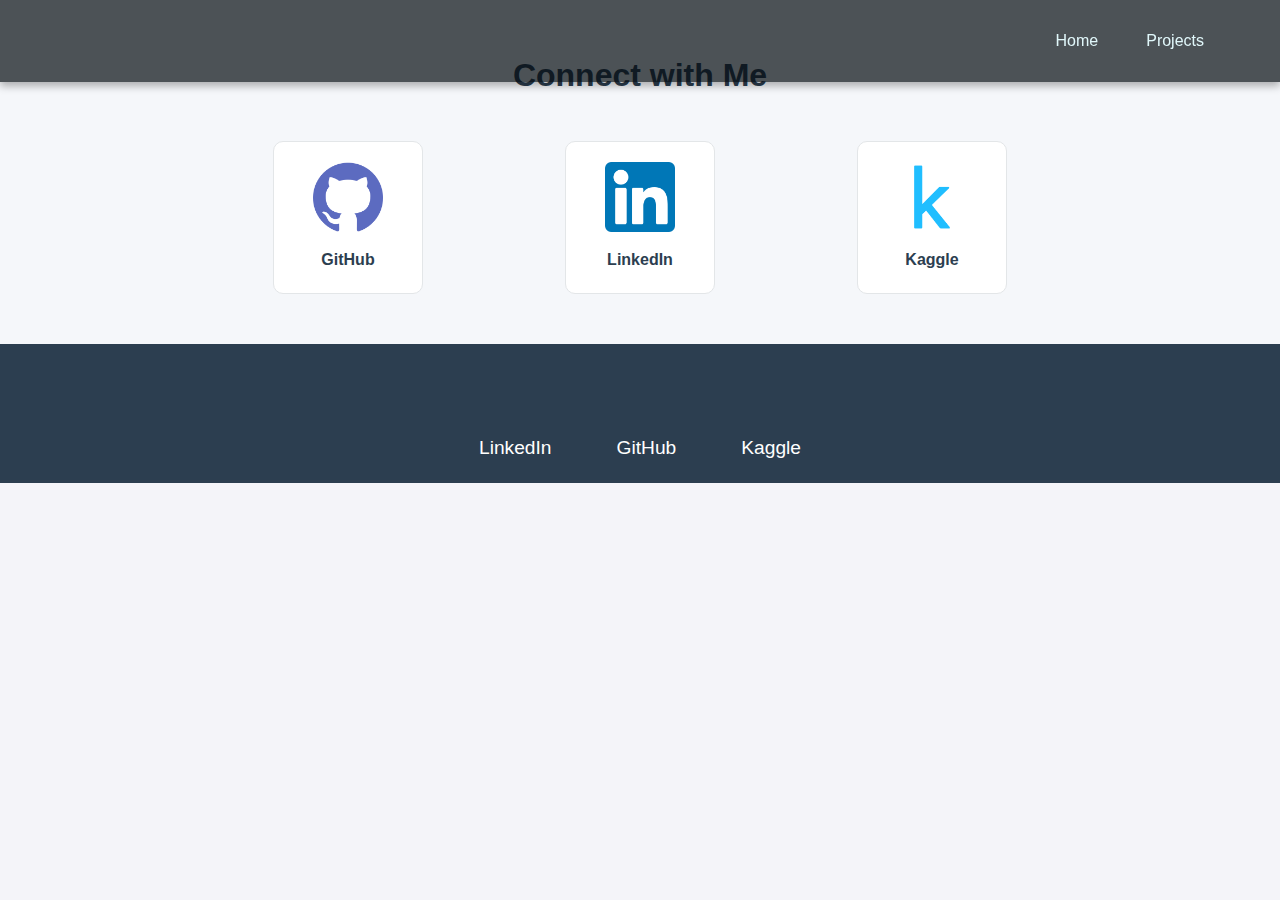
<file: Profile_Links.html>
<!DOCTYPE html>
<html lang="en">
<head>
    <meta charset="UTF-8">
    <meta name="viewport" content="width=device-width, initial-scale=1.0">
    <title>Geetanjali Dake</title>
    <link rel="stylesheet" href="Home_Style.css"> <!-- Link to your CSS file -->
    <link rel="stylesheet" href="Profile_Links.css">
    <link href='https://fonts.googleapis.com/css?family=Poppins' rel='stylesheet'>
</head>
<body>


    <!-- Header Section -->
    <header>
        <div class="header_container">
            <h1 class="logo">Welcome to my Portfolio</h1>
            <nav>
                <ul class="nav-links">
                    <li><a href="index.html">Home</a></li>
                    <!-- <li><a href="#about">About</a></li> -->
                    <li><a href="Projects.html">Projects</a></li>
                    <!-- <li><a href="#skills">Skills</a></li> -->
                    <!-- <li><a href="#contact">Contact</a></li> -->
                </ul>
                <div class="hamburger">
                    <span class="bar"></span>
                    <span class="bar"></span>
                    <!-- <span class="bar"></span> -->
                </div>
            </nav>
        </div>
    </header>

    <!-- Profile links section -->
    <section id="profiles">
        <div class="container">
            <h2>Connect with Me</h2>
            <div class="profile-grid">
                <a href="https://github.com/7693geetu" target="_blank" class="profile-card">
                    <div class="icon-wrapper">
                        <img src="assets\github.png" alt="GitHub">
                    </div>
                    <span>GitHub</span>
                </a>
                <a href="https://linkedin.com/in/geetanjali-dake-943a17229" target="_blank" class="profile-card">
                    <div class="icon-wrapper">
                        <img src="assets\linkdin.png" alt="LinkedIn">
                    </div>
                    <span>LinkedIn</span>
                </a>
                <a href="https://www.kaggle.com/geetusd" target="_blank" class="profile-card">
                    <div class="icon-wrapper">
                        <img src="assets\189_Kaggle_logo_logos-512.webp" alt="Kaggle">
                    </div>
                    <span>Kaggle</span>
                </a>
            </div>
        </div>
    </section>
    


    <!-- Footer Section -->
    <footer>
        <div class="container">
            <p>&copy; 2024 Geetanjali Dake. All Rights Reserved.</p>
            <ul class="socials">
                <li><a href="https://linkedin.com/in/geetanjali-dake-943a17229">LinkedIn</a></li>
                <li><a href="https://github.com/7693geetu">GitHub</a></li>
                <li><a href="https://www.kaggle.com/geetusd">Kaggle</a></li>
            </ul>
        </div>
    </footer>

    <!-- Link to external JavaScript file -->
    <script src="header_toggle.js"></script>
</body>
</html>
</file>
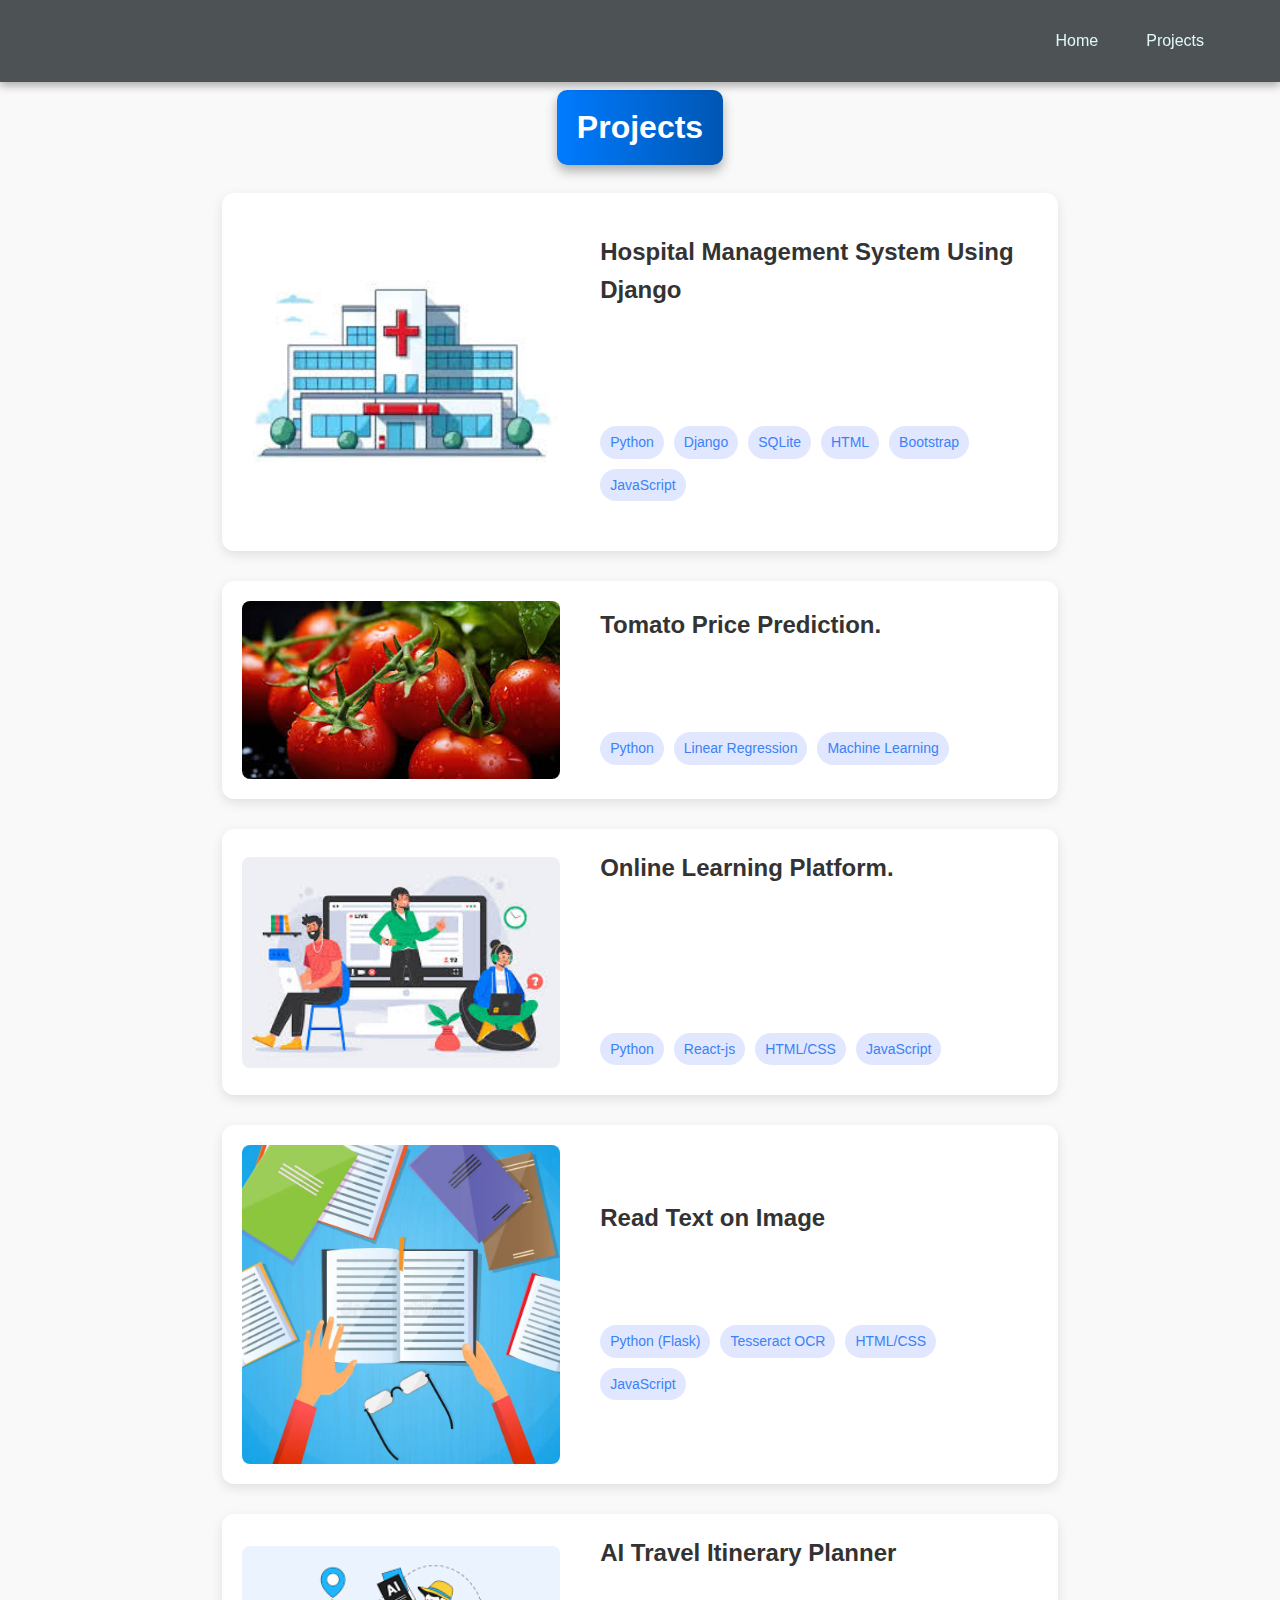
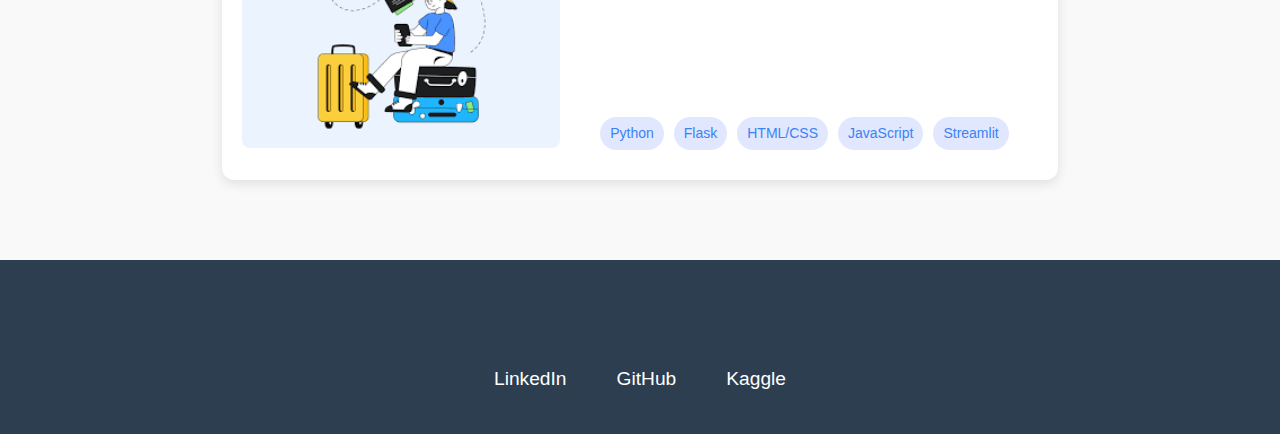
<file: Projects.html>
<!DOCTYPE html>
<html lang="en">
<head>
    <meta charset="UTF-8">
    <meta name="viewport" content="width=device-width, initial-scale=1.0">
    <title>Geetanjali Dake</title>
    <link rel="stylesheet" href="Home_Style.css"> <!-- Link to your CSS file -->
    <link rel="stylesheet" href="Projects_Style.css">
    <link href='https://fonts.googleapis.com/css?family=Poppins' rel='stylesheet'>
</head>
<body>

    <!-- Header Section -->
    <header>
        <div class="header_container">
            <h1 class="logo">Welcome to my Portfolio</h1>
            <nav>
                <ul class="nav-links">
                    <li><a href="index.html">Home</a></li>
                    <!-- <li><a href="#about">About</a></li> -->
                    <li><a href="Projects.html">Projects</a></li>
                    <!-- <li><a href="#skills">Skills</a></li> -->
                    <!-- <li><a href="#contact">Contact</a></li> -->
                </ul>
                <div class="hamburger">
                    <span class="bar"></span>
                    <span class="bar"></span>
                    <!-- <span class="bar"></span> -->
                </div>
            </nav>
        </div>
    </header> 

    <!-- Projects Section -->
    <section id="projects">
        <div class="container">
            <h2 class="about-heading">Projects</h2>
            <a href="https://github.com/7693geetu/Hospital_Management_System" class="project-card" target="_blank">
                <img src="assets\download.jpg" alt="Hospital App Project"> 
                <div class="project-content">
                    <h3>Hospital Management System Using Django</h3>
                    <p>Django Hospital Management System is a comprehensive application designed to efficiently manage hospital operations.</p>
                    <div class="tags">
                        <span>Python</span>
                        <span>Django</span>
                        <span>SQLite</span>
                        <span>HTML</span>
                        <span>Bootstrap</span>
                        <span>JavaScript</span>
                    </div>
                </div>
            </a>

            <a href="https://github.com/7693geetu/Tomato_Price_Prediction" class="project-card" target="_blank">
                <img src="assets\image4.jfif" alt="Tomato Price Prediction"> <!-- Update the image source with your actual image -->
                <div class="project-content">
                    <h3>Tomato Price Prediction.</h3>
                    <p>This main objective of this project is to analysis historical data and predict future price of tomato.</p>
                    <div class="tags">
                        <span>Python</span>
                        <span>Linear Regression</span>
                        <span>Machine Learning</span>
                    </div>
                </div>
            </a>
            
            <a href="https://github.com/7693geetu/learner-support" class="project-card" target="_blank">
                <img src="assets\image5.jfif" alt="Online Learning Platform"> 
                <div class="project-content">
                    <h3>Online Learning Platform.</h3>
                    <p>The online learning platform provides a flexible and accessible educational environment that allows learners to access courses, resources, and support through the internet.</p>
                    <div class="tags">
                        <span>Python</span>
                        <span>React-js</span>
                        <span>HTML/CSS</span>
                        <span>JavaScript</span>
                    </div>
                </div>
            </a>

            <a href="https://github.com/7693geetu/Read-Text-on-Image" class="project-card" target="_blank">
                <img src="assets\image 9.webp" alt="Read Text on Image"> 
                <div class="project-content">
                    <h3>Read Text on Image</h3>
                    <p>A Flask-based web application that extracts text from images using Tesseract OCR.</p>
                    <div class="tags">
                        <span>Python (Flask)</span>
                        <span>Tesseract OCR</span>
                        <span>HTML/CSS</span>
                        <span>JavaScript</span>
                    </div>
                </div>
            </a>

            <a href="https://github.com/7693geetu/AI-Travel-Itinerary-Planner" class="project-card" target="_blank">
                <img src="assets\traveler.png" alt="AI-Powered Travel Planner"> 
                <div class="project-content">
                    <h3>AI Travel Itinerary Planner</h3>
                    <p>The AI-powered system will simulate a conversation to gather user preferences, utilize web-search tools for relevant suggestions, and create a detailed travel plan.</p>
                    <div class="tags">
                        <span>Python</span>
                        <span>Flask</span>
                        <span>HTML/CSS</span>
                        <span>JavaScript</span>
                        <span>Streamlit</span>
                        
                    </div>
                </div>
            </a>
        </div>
    </section>
    

    <!-- Footer Section -->
    <footer>
        <div class="container">
            <p>&copy; 2024 Geetanjali Dake. All Rights Reserved.</p>
            <ul class="socials">
                <li><a href="https://linkedin.com/in/geetanjali-dake-943a17229">LinkedIn</a></li>
                <li><a href="https://github.com/7693geetu">GitHub</a></li>
                <li><a href="https://www.kaggle.com/geetusd">Kaggle</a></li>
            </ul>
        </div>
    </footer>

    <!-- Link to external JavaScript file -->
    <script src="header_toggle.js"></script>
</body>
</html>
</file>
<file: Home_Style.css>
/* Custom scrollbar styles for Chrome, Safari, and Edge */
::-webkit-scrollbar {
    width: 12px; /* Width of the scrollbar */
}

::-webkit-scrollbar-track {
    background: #f1f1f1; /* Light background for the track */
    border-radius: 10px;  /* Round the track edges */
}

::-webkit-scrollbar-thumb {
    background-color: #00bcd4; /* Color of the draggable part (using your accent color) */
    border-radius: 10px;       /* Rounded edges on the thumb */
    border: 4px solid #f1f1f1; /* Space between the thumb and the track */
}

::-webkit-scrollbar-thumb:hover {
    background-color: #00a0b7; /* Slightly darker on hover for better visibility */
}

/* For Firefox */
scrollbar {
    width: 12px;
    height: 12px;
}

/* Scrollbar styling for vertical and horizontal scrollbars (optional) */
::-webkit-scrollbar:vertical {
    width: 12px;
}

::-webkit-scrollbar:horizontal {
    height: 12px;
}


/* Base styles */
* {
    margin: 0;
    padding: 0;
    box-sizing: border-box;
}

body {
    font-family: Poppins;
    line-height: 1.6;
    background-color: #f4f4f9;
}

.container {
    width: 90%;
    margin: 0 auto;
    max-width: 1000px;
}

/* Header */
/* CSS */
* {
    margin: 0;
    padding: 0;
    box-sizing: border-box;
}

body {
    font-family: Arial, sans-serif;
    scroll-behavior: smooth;
}

/* Header Styling */
header {
    width: 100%;
    padding: 1rem 0;
    position: fixed;
    top: 0;
    background: rgba(4, 12, 16, 0.7);
    color: white;
    box-shadow: 0 4px 8px rgba(0, 0, 0, 0.3);
    z-index: 1000;
    transition: background 0.3s ease;
}

.header_container {
    display: flex;
    justify-content: space-between;
    align-items: center;
    width: 90%;
    max-width: 1200px;
    margin: auto;
}

.logo {
    font-size: 2rem; /* Slightly larger font for more emphasis */
    font-weight: bold;
    color: transparent;
    background: linear-gradient(90deg, #4a90e2, #007bff, #0056b3);
    background-clip: text;
    -webkit-background-clip: text;
    text-shadow: 2px 2px 8px rgba(74, 144, 226, 0.5),
                 0 0 20px rgba(0, 123, 255, 0.3);
    transition: transform 0.4s ease, text-shadow 0.4s ease;
}

/* Hover Effect */
.logo:hover {
    transform: scale(1.2) rotate(3deg); /* Scale up and tilt slightly */
    text-shadow: 
        0 0 15px rgba(74, 144, 226, 0.8),   /* Light blue glow */
        0 0 25px rgba(0, 123, 255, 0.6),   /* Vibrant blue glow */
        0 0 35px rgba(0, 86, 179, 0.4);    /* Deeper blue glow */
    background: linear-gradient(90deg, #4a90e2, #007bff, #0056b3); /* Gradient animation */
    background-clip: text;
    -webkit-background-clip: text;
    color: transparent;
    animation: gradient-flow 2s infinite; /* Animate gradient */
    cursor: pointer; /* Show a pointer cursor to indicate interactivity */
}

/* Gradient Flow Animation */
@keyframes gradient-flow {
    0% {
        background-position: 0% 50%;
    }
    50% {
        background-position: 100% 50%;
    }
    100% {
        background-position: 0% 50%;
    }
}


.nav-links {
    list-style: none;
    display: flex;
    gap: 1.5rem;
}

.nav-links li a {
    color: #e0f7fa; /* Light blue text color */
    text-decoration: none;
    font-size: 1rem;
    position: relative;
    padding: 8px 12px;
    transition: transform 0.3s, background-color 0.3s, color 0.3s;
    border-radius: 5px; /* Rounded corners for the box */
}

/* Hover Box Effect */
.nav-links li a:hover {
    background-color: #007bff; /* Bright blue background on hover */
    color: #ffffff; /* White text for contrast */
    transform: scale(1.1); /* Zoom effect */
    box-shadow: 0 4px 8px rgba(0, 123, 255, 0.5); /* Blue shadow for depth */
}

/* Underline Animation */
.nav-links li a::after {
    content: "";
    position: absolute;
    bottom: -2px; /* Slightly outside the box */
    left: 0;
    width: 100%;
    height: 2px;
    background-color: #4a90e2; /* Subtle blue underline */
    transform: scaleX(0);
    transform-origin: bottom right;
    transition: transform 0.25s ease-out;
}

.nav-links li a:hover::after {
    transform: scaleX(1);
    transform-origin: bottom left;
}



/* Hamburger Menu for Mobile */
.hamburger {
    display: none;
    flex-direction: column;
    cursor: pointer;
    gap: 5px;
    z-index: 1500;
}

.hamburger .bar {
    width: 25px;
    height: 3px;
    background-color: white;
    border-radius: 3px;
    transition: all 0.3s;
}

.hamburger.active .bar:nth-child(1) {
    transform: rotate(45deg) translate(5px, 5px);
}

.hamburger.active .bar:nth-child(2) {
    opacity: 0;
}

.hamburger.active .bar:nth-child(3) {
    transform: rotate(-45deg) translate(5px, -5px);
}

/* Responsive Navigation Menu */
@media (max-width: 768px) {
    .nav-links {
        position: fixed;
        top: 0;
        right: -100%;
        height: 100vh;
        width: 100%;
        background-color: rgba(0, 0, 0, 0.9);
        flex-direction: column;
        align-items: center;
        justify-content: center;
        transition: right 0.5s ease;
    }

    .nav-links.active {
        right: 0;
    }

    .nav-links li {
        margin: 1.5rem 0;
    }

    .hamburger {
        display: flex;
    }
}


.about-heading {
    margin-bottom: 20px;
    font-size: 32px; /* Slightly larger font for better focus */
    color: #ffffff; /* Text color */
    background: linear-gradient(90deg, #007bff, #0056b3); /* Gradient background */
    padding: 12px 20px; /* More padding for a bolder look */
    border-radius: 10px; /* Smooth rounded corners */
    display: inline-block;
    box-shadow: 0 6px 12px rgba(0, 0, 0, 0.3); /* Shadow for depth */
    position: relative;
    overflow: hidden;
    transition: transform 0.3s ease, box-shadow 0.3s ease, background 0.3s ease;
}

/* Glow Effect */
.about-heading::before {
    content: "";
    position: absolute;
    top: 0;
    left: 0;
    width: 100%;
    height: 100%;
    background: rgba(255, 255, 255, 0.2); /* Light glow */
    opacity: 0;
    transition: opacity 0.4s, transform 0.4s;
    transform: scale(1.5);
    z-index: -1;
}

/* Hover Effects */
.about-heading:hover {
    transform: scale(1.05); /* Slightly zoom in */
    box-shadow: 0 8px 16px rgba(0, 0, 0, 0.4); /* Stronger shadow */
    background: linear-gradient(90deg, #0056b3, #007bff); /* Reverse gradient */
}

.about-heading:hover::before {
    opacity: 1;
    transform: scale(1);
}




/* Hero Section Styling */
/* Hero Section Styling */
.hero {
    display: flex;
    align-items: center;
    justify-content: center;
    text-align: center;
    height: 100vh;
    background: linear-gradient(rgba(0, 0, 0, 0.7), rgba(0, 0, 0, 0.7)), 
                url('AI2_IMAGE.jpg') no-repeat center center/cover;
    color: white;
    position: relative;
    background-size: cover;
    animation: backgroundMove 10s ease infinite; /* Moving background animation */
}

.container {
    max-width: 900px;
    padding: 0 2rem;
    animation: fadeIn 1.5s ease-out;
}

/* Hero Title (Main Heading) */
h1 {
    font-size: 4rem;
    font-weight: 900;
    margin-bottom: 0.75rem;
    animation: slideInDown 1s ease forwards, textGlow 1.5s ease-out infinite alternate;
    opacity: 0;
    line-height: 1.2;
    color: #fff;
    letter-spacing: 2px;
    text-shadow: 0 0 20px rgba(0, 0, 0, 0.7), 0 0 30px rgba(0, 0, 0, 0.7); /* Glowing text shadow */
    animation-delay: 0.5s; /* Delay the glow effect slightly */
}

h1 span {
    display: inline-block;
    opacity: 0;
    animation: textReveal 2s ease-out forwards;
}

p {
    font-size: 1.6rem;
    margin-bottom: 2rem;
    animation: slideInUp 1.2s ease forwards;
    opacity: 0;
    line-height: 1.8;
    color: #d3d3d3;
    max-width: 80%;
    margin-left: auto;
    margin-right: auto;
}

.btn {
    display: inline-block;
    padding: 0.75rem 2.5rem;
    font-size: 1.3rem;
    font-weight: 600;
    color: #fff;
    background-color: #007BFF;
    border-radius: 5px;
    text-decoration: none;
    text-transform: uppercase;
    letter-spacing: 1.5px;
    transition: transform 0.3s, box-shadow 0.3s, background-color 0.3s ease;
    animation: fadeIn 2s ease-out forwards;
    opacity: 0;
}

.btn:hover {
    transform: scale(1.1);
    box-shadow: 0 8px 25px rgba(0, 0, 0, 0.2);
    background-color: #0056b3;
    transition: all 0.3s ease-out;
}

/* Keyframes for Animations */
@keyframes fadeIn {
    from {
        opacity: 0;
    }
    to {
        opacity: 1;
    }
}

@keyframes slideInDown {
    0% {
        opacity: 0;
        transform: translateY(-50px);
    }
    100% {
        opacity: 1;
        transform: translateY(0);
    }
}

@keyframes slideInUp {
    0% {
        opacity: 0;
        transform: translateY(50px);
    }
    100% {
        opacity: 1;
        transform: translateY(0);
    }
}

@keyframes backgroundMove {
    0% {
        background-position: center;
    }
    50% {
        background-position: top right;
    }
    100% {
        background-position: center;
    }
}

/* Text Glow Animation */
@keyframes textGlow {
    0% {
        text-shadow: 0 0 20px rgba(0, 0, 0, 0.7), 0 0 30px rgba(0, 0, 0, 0.7);
    }
    50% {
        text-shadow: 0 0 30px rgba(255, 255, 255, 1), 0 0 40px rgba(0, 255, 255, 0.8);
    }
    100% {
        text-shadow: 0 0 20px rgba(0, 0, 0, 0.7), 0 0 30px rgba(0, 0, 0, 0.7);
    }
}

/* Text Reveal Effect */
@keyframes textReveal {
    0% {
        opacity: 0;
        transform: translateX(-100%);
    }
    100% {
        opacity: 1;
        transform: translateX(0);
    }
}

/* Responsive Design */
@media (max-width: 768px) {
    h1 {
        font-size: 3rem;
    }

    p {
        font-size: 1.3rem;
    }

    .btn {
        font-size: 1.1rem;
        padding: 0.8rem 2rem;
    }
}

.hero .container {
    box-shadow: 0 15px 30px rgba(0, 0, 0, 0.15);
    border-radius: 10px;
}




/* About Section */
.about-section {
    padding: 60px 0;
    background-color: #f5f5f5; /* Light gray background for a modern look */
}

.about-content {
    display: flex;
    justify-content: space-between;
    align-items: center;
    flex-wrap: wrap;  /* Makes it responsive */
    gap: 20px;
}

.about-section .container {
    text-align: left;
    justify-content: flex-start;
}

.about-text {
    flex: 1;
    max-width: 600px;
}

.about-text h2 {
    color: #ffffff; /* Soft green color for 'About Me' heading */
    font-size: 1.2rem;
    text-transform: uppercase;
    margin-bottom: 10px;
}

.about-text h3 {
    font-size: 2.25rem;
    font-weight: 700; /* Bold font for subheading */
    margin-bottom: 20px;
    color: #333;  /* Dark gray for the main heading */
}

.about-text p {
    font-size: 1.1rem;
    line-height: 1.75;
    margin-bottom: 20px;
    text-align: justify;
    color: #555;  /* Dark gray text for readability */
}

.about-text a.btn {
    background-color: #1672d5; /* Blue button color to maintain a tech vibe */
    color: #05ff61;
    padding: 12px 25px;
    text-decoration: none;
    border-radius: 5px;
    font-size: 1rem;
    font-weight: 600;
    letter-spacing: 1px;
    transition: background-color 0.3s ease, transform 0.3s ease;
}

.about-text a.btn:hover {
    background-color: #0056b3; /* Darker blue on hover */
    transform: translateY(-2px); /* Slight lift effect on hover */
}

/* About Image */
.about-image {
    flex: 1;
    max-width: 450px; /* Reduced width to keep balance */
    margin: 0 auto;
}

.about-image img {
    width: 100%;
    height: 100%;
    object-fit: cover;
    border-radius: 10px;
    box-shadow: 0 15px 30px rgba(0, 0, 0, 0.1); /* Soft shadow for depth */
    display: block;
}

/* Responsive Design */
@media (max-width: 768px) {
    .about-content {
        flex-direction: column;
        text-align: center;
    }

    .about-image {
        margin-top: 20px;
        max-width: 100%; /* Full width on mobile */
    }

    .about-text {
        text-align: center;
    }

    .about-text h3 {
        font-size: 1.8rem; /* Slightly smaller font on mobile */
    }

    .about-text p {
        font-size: 1rem; /* Adjust paragraph text size for readability */
    }

    .about-text a.btn {
        font-size: 0.9rem;
        padding: 10px 20px;
    }
}


/* Card Section */
/* Container and Titles */
.cards-section {
    padding: 4rem 2rem;  /* Increased padding for better spacing */
    background-color: #f4f4f9;
    text-align: center;
}

.cards-section h2.about-heading {
    font-size: 2rem;
    margin-bottom: 1rem;
    color: #007bff;
    background: none;
    padding: 0;
    text-shadow: none;
}

.cards-section h3.subtitle {
    font-size: 1.2rem;
    color: #555;
    margin-bottom: 2rem;
}

/* Cards Wrapper */
.cards {
    display: flex;
    flex-wrap: wrap;
    gap: 2rem;  /* Increased gap between cards */
    justify-content: center;
    margin-top: 20px;  /* Optional: Adds a bit more space at the top of the card container */
}

/* Individual Card Styling */
.card {
    width: 300px; /* Fixed width */
    height: 400px; /* Fixed height */
    background-color: white;
    border-radius: 10px;
    box-shadow: 0 4px 8px rgba(0, 0, 0, 0.2);
    overflow: hidden;
    text-align: center;
    transition: transform 0.3s, box-shadow 0.3s;
    margin-bottom: 2rem;  /* Adds bottom margin to create space between rows of cards */
}

.card:hover {
    transform: translateY(-5px);
    box-shadow: 0 8px 16px rgba(0, 0, 0, 0.3);
}

/* Card Images */
.card img {
    width: 100%;
    height: 60%; /* Ensures consistent image size */
    object-fit: cover;
}

/* Card Content */
.card-content {
    padding: 1rem;
    height: 40%; /* Ensures uniform spacing for content */
    display: flex;
    flex-direction: column;
    justify-content: center;
}

.card-content h4 {
    font-size: 1.2rem;
    margin-bottom: 0.5rem;
    color: #007bff;
}

.card-content p {
    font-size: 0.9rem;
    color: #333;
}

/* Card Links */
.card-link {
    text-decoration: none;
}

/* Responsive Design for Smaller Screens */
@media (max-width: 768px) {
    .cards {
        gap: 1.5rem; /* Reduce the gap slightly on smaller screens */
    }

    .card {
        width: 100%; /* Make the cards take full width on smaller screens */
        height: auto; /* Allow height to adjust dynamically */
        margin-bottom: 1.5rem;  /* Slight bottom margin for smaller screens */
    }

    .card img {
        height: 200px; /* Ensure images are proportionate on smaller screens */
    }
}

/*skills section*/
#skills {
    background-color: #f9f9f9;
    padding: 50px 0;
}

.container {
    width: 80%;
    margin: 0 auto;
    text-align: center;
}

h2 {
    font-size: 36px;
    margin-bottom: 40px;
}

.skills-grid {
    display: flex;
    flex-wrap: wrap;
    justify-content: center;
}

.skill-item {
    background-color: #fff;
    border-radius: 12px;
    padding: 20px;
    margin: 10px;
    width: 120px;
    text-align: center;
    box-shadow: 0 4px 6px rgba(0, 0, 0, 0.1);
    transition: transform 0.3s ease;
}

.skill-item:hover {
    transform: scale(1.1);
}

.skill-item img {
    width: 60px;
    height: 60px;
}

.skill-item p {
    margin-top: 10px;
    font-size: 16px;
    color: #333;
}


/* Contact Section */
#contact {
    background-color: #f4f4f9;
    padding: 40px 0;
    text-align: center;
}

#contact h2 {
    font-size: 28px;
    margin-bottom: 20px;
}

.contact-info {
    font-size: 18px;
}

.contact-info p {
    margin: 10px 0;
}

.contact-info a {
    color: #0066cc;
    text-decoration: none;
    font-weight: bold;
    transition: color 0.3s;
}

.contact-info a:hover {
    color: #0055bb;
}



/* Footer */

/* Footer */
footer {
    background-color: #333;
    color: #fff;
    padding: 20px;
    text-align: center;
}

footer .socials {
    list-style: none;
    display: flex;
    justify-content: center;
    margin-top: 10px;
}

footer .socials li {
    margin: 0 10px;
}

footer .socials li a {
    color: #fff;
    text-decoration: none;
    font-size: 1.2rem;
}

/* Responsive Styles */
@media (max-width: 768px) {
    header .container {
        flex-direction: column;
        align-items: flex-start;
    }

    header nav ul {
        flex-direction: column;
        align-items: flex-start;
    }

    .hero h2 {
        font-size: 2rem;
    }

    .hero p {
        font-size: 1rem;
    }

    .projects {
        flex-direction: column;
        transition: transform .2s;
    }

    .project {
        width: 100%;
        margin-bottom: 20px;
       
    }
    
}

@media (max-width: 480px) {
    .hero h2 {
        font-size: 1.5rem;
    }

    .hero p {
        font-size: 0.9rem;
    }

    header h1.logo {
        font-size: 1.5rem;
    }

    header nav ul li a {
        font-size: 0.9rem;
    }
}
footer {
    background-color: #2c3e50; /* Dark background */
    padding: 20px 0;
    color: #fff;
    text-align: center;
}

footer .container {
    max-width: 1200px;
    margin: 0 auto;
}

footer p {
    font-size: 16px;
    margin: 0;
    padding: 10px 0;
    color: #d1d1d1;
}

footer .socials {
    list-style: none;
    padding: 0;
    margin: 20px 0 0;
    display: flex;
    justify-content: center;
    gap: 15px;
}

footer .socials li {
    display: inline;
    
}

footer .socials a {
    font-size: 18px;
    text-decoration: none;
    color: #fff;
    padding: 5px 15px;
    border-radius: 8px;

   
    
}



/* LinkedIn specific styling */
footer .socials a.linkedin {
    background-color: #0077b5; /* LinkedIn Blue */
    
    
}

footer .socials a.linkedin:hover {
    transform: scale(1.1);
    background-color: #005983; /* Darker LinkedIn Blue */
}

/* GitHub specific styling */
footer .socials a.github {
    background-color: #333; /* GitHub Black */
}

footer .socials a.github:hover {
    
    background-color: #000; /* Darker GitHub Black */
}

/* Kaggle specific styling */
footer .socials a.kaggle {
    background-color: #20beff; /* Kaggle Blue */
}

footer .socials a.kaggle:hover {
    background-color: #1ca8e3; /* Darker Kaggle Blue */
}
</file>
<file: Profile_Links.css>
#profiles {
    padding: 50px 0;
    background-color: #f5f7fa;
    text-align: center;
}

#profiles h2 {
    font-size: 32px;
    margin-bottom: 40px;
    color: #2c3e50;
    font-weight: 600;
}

.profile-grid {
    display: grid;
    grid-template-columns: repeat(auto-fit, minmax(150px, 1fr));
    gap: 40px;
    justify-items: center;
}

.profile-card {
    text-decoration: none;
    color: #34495e;
    background-color: #fff;
    border: 1px solid #e3e6e8;
    border-radius: 10px;
    padding: 20px;
    transition: transform 0.3s, box-shadow 0.3s;
    width: 150px;
    display: flex;
    flex-direction: column;
    align-items: center;
}

.profile-card:hover {
    transform: translateY(-10px);
    box-shadow: 0 10px 20px rgba(0, 0, 0, 0.1);
}

.icon-wrapper {
    width: 70px;
    height: 70px;
    display: flex;
    justify-content: center;
    align-items: center;
    margin-bottom: 15px;
}

.icon-wrapper img {
    width: 100%;
    height: auto;
    transition: transform 0.3s;
}

.profile-card:hover .icon-wrapper img {
    transform: scale(1.2);
}

.profile-card span {
    font-size: 16px;
    font-weight: bold;
    color: #2c3e50;
}
</file>
<file: Projects_Style.css>
#projects {
    background-color: #f9f9f9;
    padding: 50px 0;
    text-align: center;
}

h2 {
    font-size: 36px;
    margin-top: 40px;
    margin-bottom: 40px;
    color: #333;
    position: relative;
    overflow: hidden;
}


h2::before {
    content: "";
    position: absolute;
    width: 100%;
    height: 2px;
    bottom: 0;
    left: 0;
    background-color: #3b82f6;
    transform: scaleX(0);
    transform-origin: bottom right;
    transition: transform 0.5s ease;
}

h2:hover::before {
    transform: scaleX(1);
    transform-origin: bottom left;
}


.container {
    width: 80%;
    margin: 0 auto;
}



/* Ensure uniform size for the project cards */
.project-card {
    display: flex;
    align-items: center;
    justify-content: space-between;
    background-color: #fff;
    box-shadow: 0 4px 12px rgba(0, 0, 0, 0.1);
    border-radius: 12px;
    margin-bottom: 30px;
    padding: 20px;
    text-decoration: none;
    color: inherit;
    overflow: hidden;
    position: relative;
    transition: transform 0.4s ease, box-shadow 0.4s ease;
}

.project-card:hover {
    transform: scale(1.05);
    box-shadow: 0 6px 12px rgba(0, 0, 0, 0.2);
}

/* Fix image height to ensure all cards are of uniform size */
.project-card img {
    width: 40%;
    height: 100%; /* Make sure the image takes the full height of the card */
    object-fit: cover; /* Maintain aspect ratio and cover the area */
    border-radius: 8px;
}

.project-content {
    width: 55%;
    text-align: left;
}

.project-content h3 {
    font-size: 24px;
    color: #333;
}

.project-content p {
    font-size: 16px;
    color: #666;
    margin-top: 10px;
    margin-bottom: 20px;
}

.tags {
    display: flex;
    flex-wrap: wrap;
}

.tags span {
    background-color: #e0e7ff;
    color: #3b82f6;
    font-size: 14px;
    padding: 5px 10px;
    margin-right: 10px;
    margin-bottom: 10px;
    border-radius: 20px;
    transition: background-color 0.3s ease;
}

.tags span:hover {
    background-color: #3b82f6;
    color: #fff;
}


/* Footer Section */
footer {
    background-color: #2c3e50; /* Dark background for the footer */
    color: #fff; /* White text for contrast */
    padding: 40px 0;
    text-align: center;
}

footer .container {
    max-width: 1200px;
    margin: 0 auto;
    padding: 0 15px;
}

footer p {
    font-size: 1rem;
    margin-bottom: 15px;
    color: #d3d3d3; /* Light gray for the copyright text */
}

footer .socials {
    list-style: none;
    padding: 0;
    margin: 0;
    display: flex;
    justify-content: center;
    gap: 20px;
}

footer .socials li {
    margin: 0;
}

footer .socials a {
    font-size: 1.2rem;
    color: #fff; /* White color for social media links */
    text-decoration: none;
    transition: color 0.3s ease, transform 0.3s ease;
}

footer .socials a:hover {
    color: #3498db; /* Blue color on hover for social media links */
    transform: scale(1.1); /* Slight scaling effect on hover */
}

/* Responsive Design for Footer */
@media (max-width: 768px) {
    footer p {
        font-size: 0.9rem;
    }

    footer .socials {
        flex-direction: column;
        gap: 15px;
    }
}

/* Responsive Design for smaller screens */
@media (max-width: 768px) {
    .project-card {
        flex-direction: column;
        height: auto;
    }

    .project-card img {
        width: 100%;
        height: 200px; /* Set a fixed height for images on mobile */
        margin-bottom: 15px;
    }

    .project-content {
        width: 100%;
    }
}
</file>
